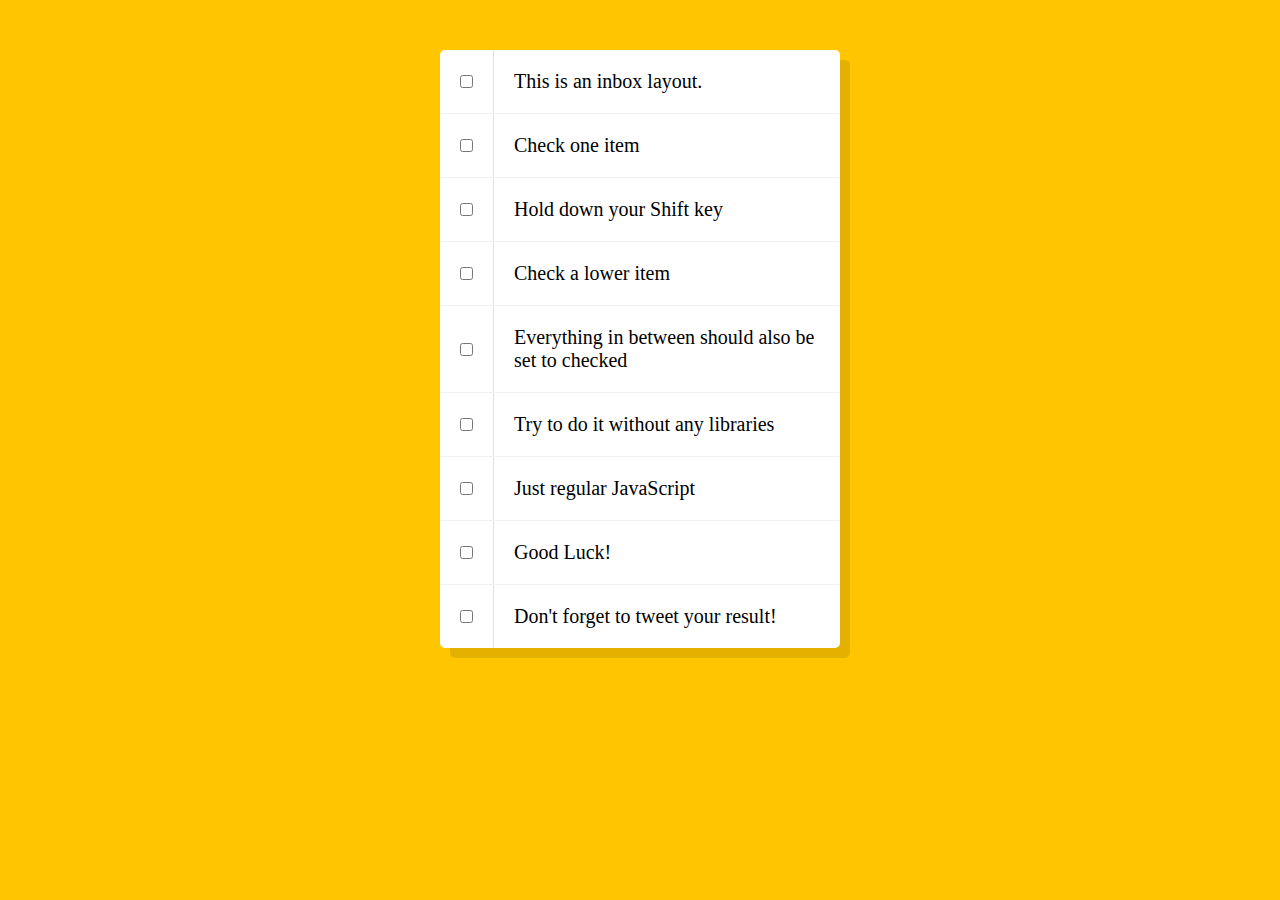
<file: 10-Hold Shift and Check checkboxes/index.html>
<!DOCTYPE html>
<html lang="en">
<head>
    <meta charset="UTF-8">
    <title>Hold Shift to Check Multiple Checkboxes</title>
</head>
<body>
    <style>
        
    html {
      font-family: sans-serif;
      background: #ffc600;
    }

    .inbox {
      max-width: 400px;
      margin: 50px auto;
      background: white;
      border-radius: 5px;
      box-shadow: 10px 10px 0 rgba(0,0,0,0.1);
    }

    .item {
      display: flex;
      align-items: center;
      border-bottom: 1px solid #F1F1F1;
    }

    .item:last-child {
      border-bottom: 0;
    }

    input:checked + p {
      background: #F9F9F9;
      text-decoration: line-through;
    }

    input[type="checkbox"] {
      margin: 20px;
    }

    p {
      margin: 0;
      padding: 20px;
      transition: background 0.2s;
      flex: 1;
      font-family:'helvetica neue';
      font-size: 20px;
      font-weight: 200;
      border-left: 1px solid #D1E2FF;
    }
    </style>

    <!--
   The following is a common layout you would see in an email client.
   When a user clicks a checkbox, holds Shift, and then clicks another checkbox a few rows down, all the checkboxes inbetween those two checkboxes should be checked.
  -->
  <div class="inbox">
    <div class="item">
      <input type="checkbox">
      <p>This is an inbox layout.</p>
    </div>
    <div class="item">
      <input type="checkbox">
      <p>Check one item</p>
    </div>
    <div class="item">
      <input type="checkbox">
      <p>Hold down your Shift key</p>
    </div>
    <div class="item">
      <input type="checkbox">
      <p>Check a lower item</p>
    </div>
    <div class="item">
      <input type="checkbox">
      <p>Everything in between should also be set to checked</p>
    </div>
    <div class="item">
      <input type="checkbox">
      <p>Try to do it without any libraries</p>
    </div>
    <div class="item">
      <input type="checkbox">
      <p>Just regular JavaScript</p>
    </div>
    <div class="item">
      <input type="checkbox">
      <p>Good Luck!</p>
    </div>
    <div class="item">
      <input type="checkbox">
      <p>Don't forget to tweet your result!</p>
    </div>
  </div>

<script>
const checkboxes = document.querySelectorAll('.inbox input[type ="checkbox"]');

function handleCheck(e) {
    console.log(e);
}

checkboxes.forEach(checkbox => checkbox.addEventListener('click',handleCheck));
</script>
    
</body>
</html>
</file>
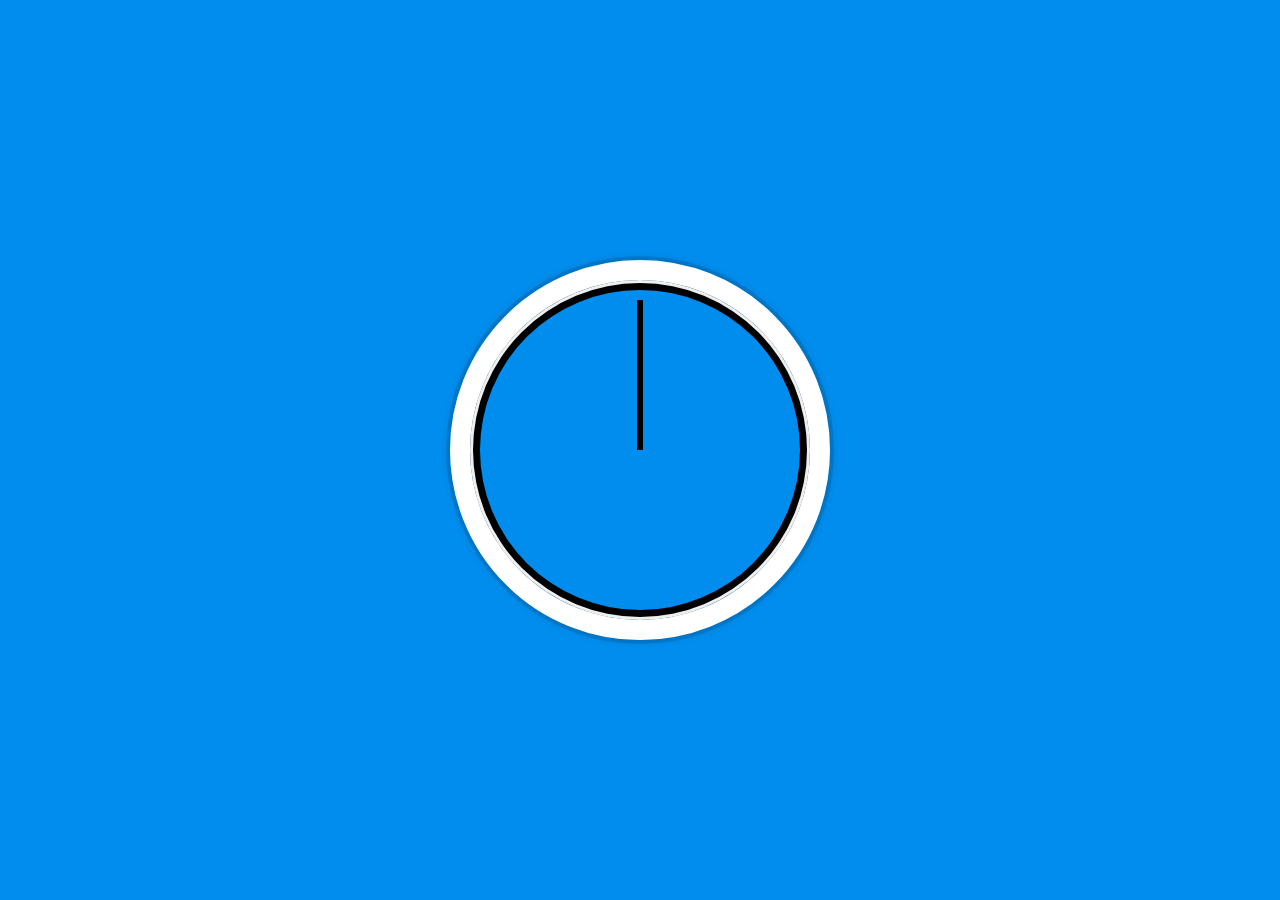
<file: 2-jS,CSS-Clock/index.html>
<!DOCTYPE html>
<html lang="en">
<head>
    <meta charset="UTF-8">
    <meta http-equiv="X-UA-Compatible" content="IE=edge">
    <meta name="viewport" content="width=device-width, initial-scale=1.0">
    <title>Document</title>
</head>
<body>
    <div class="clock">
        <div class="clock-face">
            <div class="hand hour-hand"></div>
            <div class="hand min-hand"></div>
            <div class="hand second-hand"></div>
        </div>
    </div>
    

    <style>
        
        html {
            background: #018DED url(https://unsplash.it/1500/1000?image=881&blur=5);
            background-size: cover;
            font-family: 'helvetica neue';
            text-align: center;
            font-size: 10px;
        }

        body {
            margin:0;
            font-size: 2rem;
            display: flex;
            flex: 1;
            min-height: 100vh;
            align-items: center;
        }

        .clock {
            width: 30rem;
            height: 30rem;
            border: 20px solid white;
            border-radius: 50%;
            margin: 50px auto;
            position: relative;
            padding: 2rem;
            box-shadow: 0 0 0 4px rgba(0,0,0,0.1),
            inset 0 0 0 3px #EFEFEF,
            inset 0 0 0 10px black,
            0 0 10px rgba(0,0,0,0.2);
        }

        .clock-face {
            position: relative;
            width: 100%;
            height: 100%;
            transform: translateY(-3px); /* account for the height of the clock hands*/
        }
        

        .hand {
            width: 50%;
            height:6px;
            background: black;
            position: absolute;
            top: 50%;
            transform-origin: 100%;
            transform: rotate(90deg);
            transition: all 0.0001s;
            transition-timing-function: cubic-bezier(.4,2.46,.58,1);
            border-radius: 5%;   
        }
    </style>

    <script>
        const secondHand = document.querySelector(".second-hand");
        const minuteHand = document.querySelector(".min-hand");
        const hourHand = document.querySelector(".hour-hand");

        function setDate() {
            const now = new Date();
            const seconds = now.getSeconds();
            const secondsDegrees = ((seconds/60) * 360) + 90;
            secondHand.style.transform = `rotate(${secondsDegrees}deg)`;

            const minutes = now.getMinutes();
            const minuteDegrees = ((minutes/60)*360) + ((seconds/60)*6) + 90;
            minuteHand.style.transform = `rotate(${minuteDegrees}deg)`;

            const hours = now.getHours();
            const hourDegrees = ((hours/12) * 360) + ((mins/60)*30) + 90;
            hourHand.style.transform = `rotate(${hourDegrees}deg)`;
        }

        setInterval(setDate,1000);
    </script>
</body>
</html>
</file>
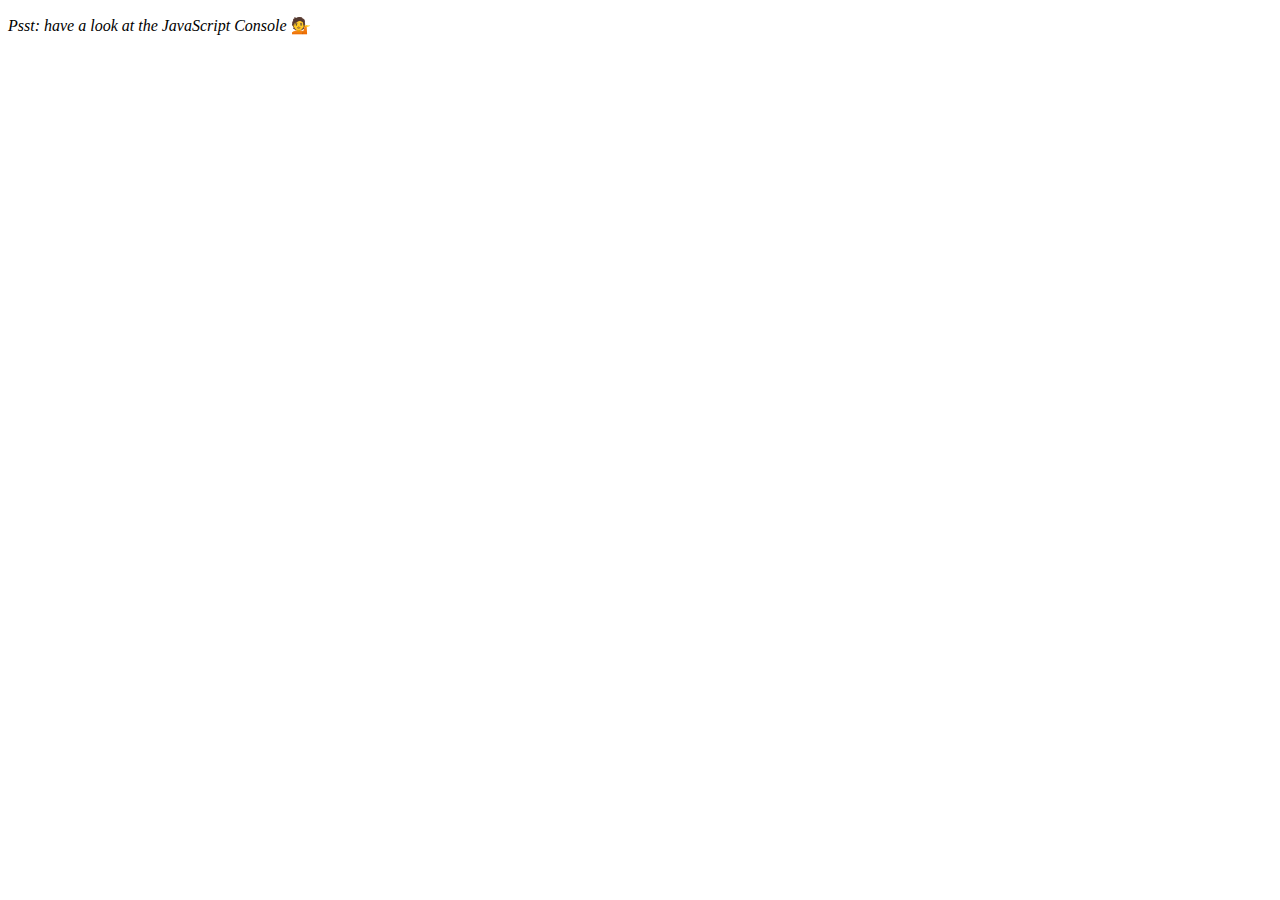
<file: 4-JavaScript Array Cardio Practice/index.html>
<!DOCTYPE html>
<html lang="en">
<head>
    <meta charset="UTF-8">
    <meta http-equiv="X-UA-Compatible" content="IE=edge">
    <meta name="viewport" content="width=device-width, initial-scale=1.0">
    <title>Array Cardio</title>
</head>
<body>
    <p><em>Psst: have a look at the JavaScript Console</em> 💁</p>

    <script>
        // Some data we can work with

    const inventors = [
      { first: 'Albert', last: 'Einstein', year: 1879, passed: 1955 },
      { first: 'Isaac', last: 'Newton', year: 1643, passed: 1727 },
      { first: 'Galileo', last: 'Galilei', year: 1564, passed: 1642 },
      { first: 'Marie', last: 'Curie', year: 1867, passed: 1934 },
      { first: 'Johannes', last: 'Kepler', year: 1571, passed: 1630 },
      { first: 'Nicolaus', last: 'Copernicus', year: 1473, passed: 1543 },
      { first: 'Max', last: 'Planck', year: 1858, passed: 1947 },
      { first: 'Katherine', last: 'Blodgett', year: 1898, passed: 1979 },
      { first: 'Ada', last: 'Lovelace', year: 1815, passed: 1852 },
      { first: 'Sarah E.', last: 'Goode', year: 1855, passed: 1905 },
      { first: 'Lise', last: 'Meitner', year: 1878, passed: 1968 },
      { first: 'Hanna', last: 'Hammarström', year: 1829, passed: 1909 }
    ];

    const people = [
      'Bernhard, Sandra', 'Bethea, Erin', 'Becker, Carl', 'Bentsen, Lloyd', 'Beckett, Samuel', 'Blake, William', 'Berger, Ric', 'Beddoes, Mick', 'Beethoven, Ludwig',
      'Belloc, Hilaire', 'Begin, Menachem', 'Bellow, Saul', 'Benchley, Robert', 'Blair, Robert', 'Benenson, Peter', 'Benjamin, Walter', 'Berlin, Irving',
      'Benn, Tony', 'Benson, Leana', 'Bent, Silas', 'Berle, Milton', 'Berry, Halle', 'Biko, Steve', 'Beck, Glenn', 'Bergman, Ingmar', 'Black, Elk', 'Berio, Luciano',
      'Berne, Eric', 'Berra, Yogi', 'Berry, Wendell', 'Bevan, Aneurin', 'Ben-Gurion, David', 'Bevel, Ken', 'Biden, Joseph', 'Bennington, Chester', 'Bierce, Ambrose',
      'Billings, Josh', 'Birrell, Augustine', 'Blair, Tony', 'Beecher, Henry', 'Biondo, Frank'
    ];

     // Array.prototype.filter()
    // 1. Filter the list of inventors for those who were born in the 1500's
    let fifteen = inventors.filter(inv => (inv.year >= 1500 && inv.year < 1600));

    // Array.prototype.map()
    // 2. Give us an array of the inventors first and last names
    let fullNames = inventors.map( inventor => `${inventor.first} ${inventor.last}`);

    // map() returns the same amount of items in original array but filter() can return less than the original items in the array too

    // Array.prototype.sort()
    // 3. Sort the inventors by birthdate, oldest to youngest
    // const ordered = inventors.sort(function(a, b) {
    //   if(a.year > b.year) {
    //     return 1;
    //   } else {
    //     return -1;
    //   }
    // });

    const ordered = inventors.sort( (a,b) => a.year > b.year ? 1 : -1);


    // Array.prototype.reduce()
    // 4. How many years did all the inventors live all together?
    const totalYears = inventors.reduce( (total,inventor) => total + (inventor.passed - inventor.year) , 0); // here we provide 0 as the starting value of "total"

    // 5. Sort the inventors by years lived
    const oldest = inventors.sort(function(a, b) {
      const lastInventor = a.passed - a.year;
      const nextInventor = b.passed - b.year;
      return lastInventor > nextInventor ? -1 : 1;
    });

    // 6. create a list of Boulevards in Paris that contain 'de' anywhere in the name
    // https://en.wikipedia.org/wiki/Category:Boulevards_in_Paris
    const category = document.querySelector('.mw-category');
    const links = Array.from(category.querySelectorAll('a'));
    const de = links
                .map(link => link.textContent)
                .filter(streetName => streetName.includes('de'));


    // 7. sort Exercise
    // Sort the people alphabetically by last name
    const alpha = people.sort( function(lastOne, nextOne) {
      const [aLast, aFirst] = lastOne.split(", ");
      const [bLast, bFirst] = nextOne.split(", ");
      return aLast > bLast ? 1 : -1;
    });
    console.log(alpha);

    // 8. Reduce Exercise
    // Sum up the instances of each of these
    const data = ['car', 'car', 'truck', 'truck', 'bike', 'walk', 'car', 'van', 'bike', 'walk', 'car', 'van', 'car', 'truck' ];

    const transportation = data.reduce( function(obj, item) {
      if(!obj[item]) {
        obj[item] = 0;
      }
      obj[item]++;
      return obj;
    }, {});

    console.log(transportation);
    
    </script>
    
</body>
</html>
</file>
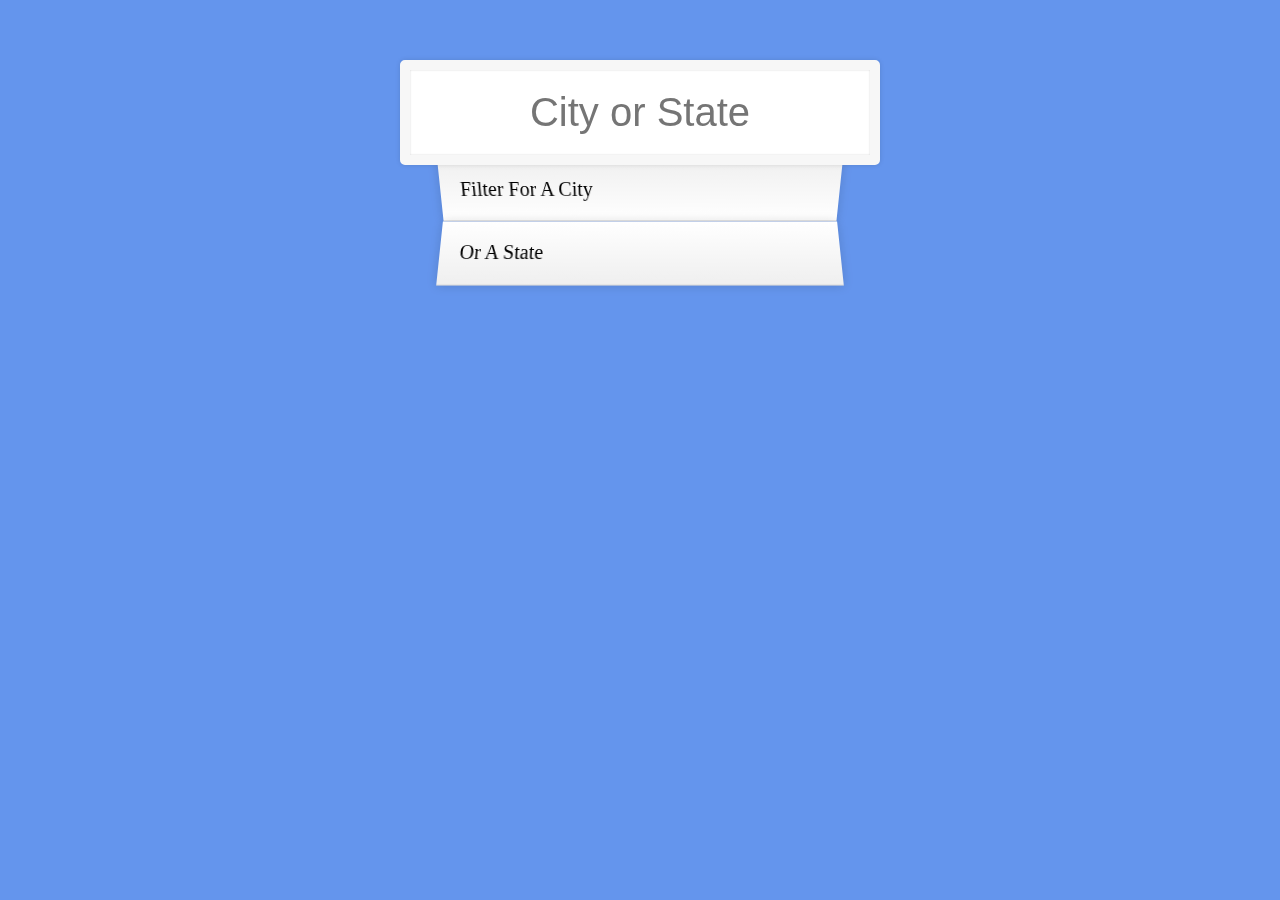
<file: 6-AJAX typehead/index.html>
<!DOCTYPE html>
<html lang="en">
<head>
    <meta charset="UTF-8">
    <title>type ahead</title>
    <link rel="stylesheet" href="./styles.css">
</head>
<body>
    <form class="search-form">
        <input type="text" class="search" placeholder="City or State">
            <ul class="suggestions">
                <li>Filter for a city</li>
                <li>or a state</li>
            </ul>
    </form>
            
    <script>
        const endpoint = 'https://gist.githubusercontent.com/Miserlou/c5cd8364bf9b2420bb29/raw/2bf258763cdddd704f8ffd3ea9a3e81d25e2c6f6/cities.json';
        const cities = [];
        fetch(endpoint)
        .then(blob => blob.json())
        .then(data => cities.push(...data));

        function findMatches(wordToMatch, cities) {
            return cities.filter(place => {
                const regex = new RegExp(wordToMatch,"gi");
                return place.city.match(regex) || place.state.match(regex)
            })
        }

        function numberWithCommas(x) {
          return x.toString().replace(/\B(?=(\d{3})+(?!\d))/g, ',');
        }


        function displayMatches() {
            const matchArray = findMatches(this.value, cities);
            const html = matchArray.map(place => {
            const regex =  new RegExp(this.value,"gi");
            const cityName = place.city.replace(regex,`<span class="hl">${this.value}</span>`);
            const stateName = place.state.replace(regex,`<span class="hl">${this.value}</span>`)    
    
                return `
                    <li>
                    <span class = "name"> ${cityName}, ${stateName}</span>
                    <span class = "population"> ${numberWithCommas(place.population)} </span>
                    </li>`;
            }).join("");
            suggestions.innerHTML = html;
        }
        const searchInput = document.querySelector(".search");
        const suggestions = document.querySelector(".suggestions");

        searchInput.addEventListener("change", displayMatches);
        searchInput.addEventListener("keyup", displayMatches);
    </script>
</body>
</html>
</file>
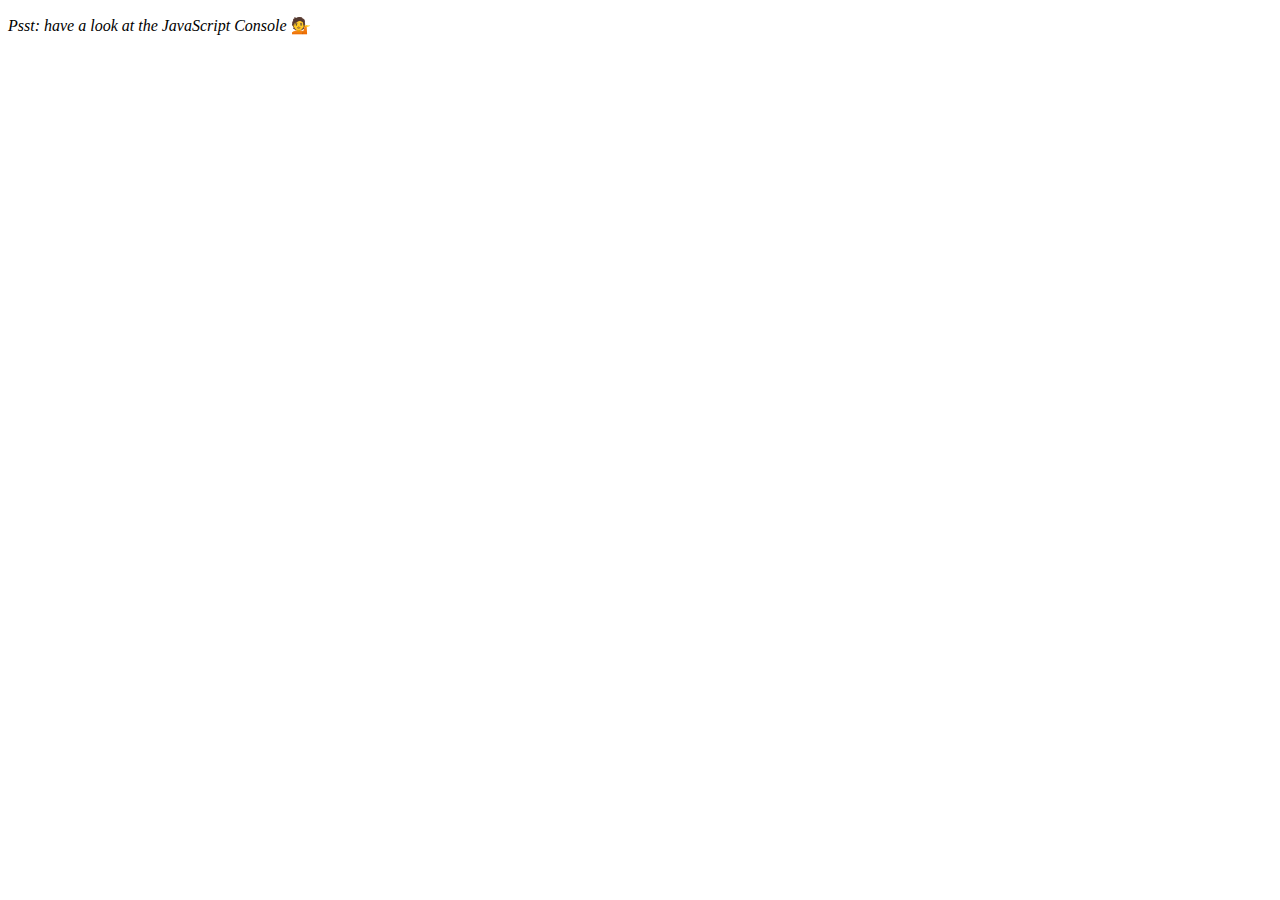
<file: 7-some(),every(),find(),Array Cardio 2/index.html>
<!DOCTYPE html>
<html lang="en">
<head>
    <meta charset="UTF-8">
    <title>>Array Cardio 💪💪</title>
</head>
<body>
    <p><em>Psst: have a look at the JavaScript Console</em> 💁</p>
    <script>
        // ## Array Cardio Day 2

    const people = [
      { name: 'Wes', year: 1988 },
      { name: 'Kait', year: 1986 },
      { name: 'Irv', year: 1970 },
      { name: 'Lux', year: 2015 }
    ];

    const comments = [
      { text: 'Love this!', id: 523423 },
      { text: 'Super good', id: 823423 },
      { text: 'You are the best', id: 2039842 },
      { text: 'Ramen is my fav food ever', id: 123523 },
      { text: 'Nice Nice Nice!', id: 542328 }
    ];

    // Some and Every Checks
    // Array.prototype.some() // is at least one person 19 or older?
    // const isAdult = people.some(function(person) {
    //     const currentYear = new Date().getFullYear();
    //     if(currentYear - person.year >= 19) {
    //         return true;
    //     }
    // });
        const isAdult = people.some(person => {
            const currentYear = new Date().getFullYear();
            return currentYear - person.year >= 19;
        })
    // Array.prototype.every() // is everyone 19 or older?
    const allAdults = people.every(person => {
            const currentYear = new Date().getFullYear();
            return currentYear - person.year >= 19;
        })

    // Array.prototype.find()
    // Find is like filter, but instead returns just the one you are looking for
    // find the comment with the ID of 823423
    const findId = comments.find(comment => comment.id === 823423);

    // Array.prototype.findIndex()
    // Find the comment with this ID
    // delete the comment with the ID of 823423
    const index = comments.findIndex(comment => comment.id === 823423);
    comments.splice(index,1);
    // we can also use below method to make a new array without the  elem with ID of 823423 by using slice()
    const newComments = [...comments.slice(0, index), ...comments.slice(index + 1) ];
    </script>
    
</body>
</html>
</file>
<file: 6-AJAX typehead/styles.css>
html {
    box-sizing: border-box;
    background: cornflowerblue;
    font-family: 'helvetica neue';
    font-size: 20px;
    font-weight: 200;
  }
  
  *, *:before, *:after {
    box-sizing: inherit;
  }
  
  input {
    width: 100%;
    padding: 20px;
  }
  
  .search-form {
    max-width: 400px;
    margin: 50px auto;
  }
  
  input.search {
    margin: 0;
    text-align: center;
    outline: 0;
    border: 10px solid #F7F7F7;
    width: 120%;
    left: -10%;
    position: relative;
    top: 10px;
    z-index: 2;
    border-radius: 5px;
    font-size: 40px;
    box-shadow: 0 0 5px rgba(0, 0, 0, 0.12), inset 0 0 2px rgba(0, 0, 0, 0.19);
  }
  
  .suggestions {
    margin: 0;
    padding: 0;
    position: relative;
    /*perspective: 20px;*/
  }
  
  .suggestions li {
    background: white;
    list-style: none;
    border-bottom: 1px solid #D8D8D8;
    box-shadow: 0 0 10px rgba(0, 0, 0, 0.14);
    margin: 0;
    padding: 20px;
    transition: background 0.2s;
    display: flex;
    justify-content: space-between;
    text-transform: capitalize;
  }
  
  .suggestions li:nth-child(even) {
    transform: perspective(100px) rotateX(3deg) translateY(2px) scale(1.001);
    background: linear-gradient(to bottom,  #ffffff 0%,#EFEFEF 100%);
  }
  
  .suggestions li:nth-child(odd) {
    transform: perspective(100px) rotateX(-3deg) translateY(3px);
    background: linear-gradient(to top,  #ffffff 0%,#EFEFEF 100%);
  }
  
  span.population {
    font-size: 15px;
  }
  
  .hl {
    background: #ffc600;
  }
</file>
